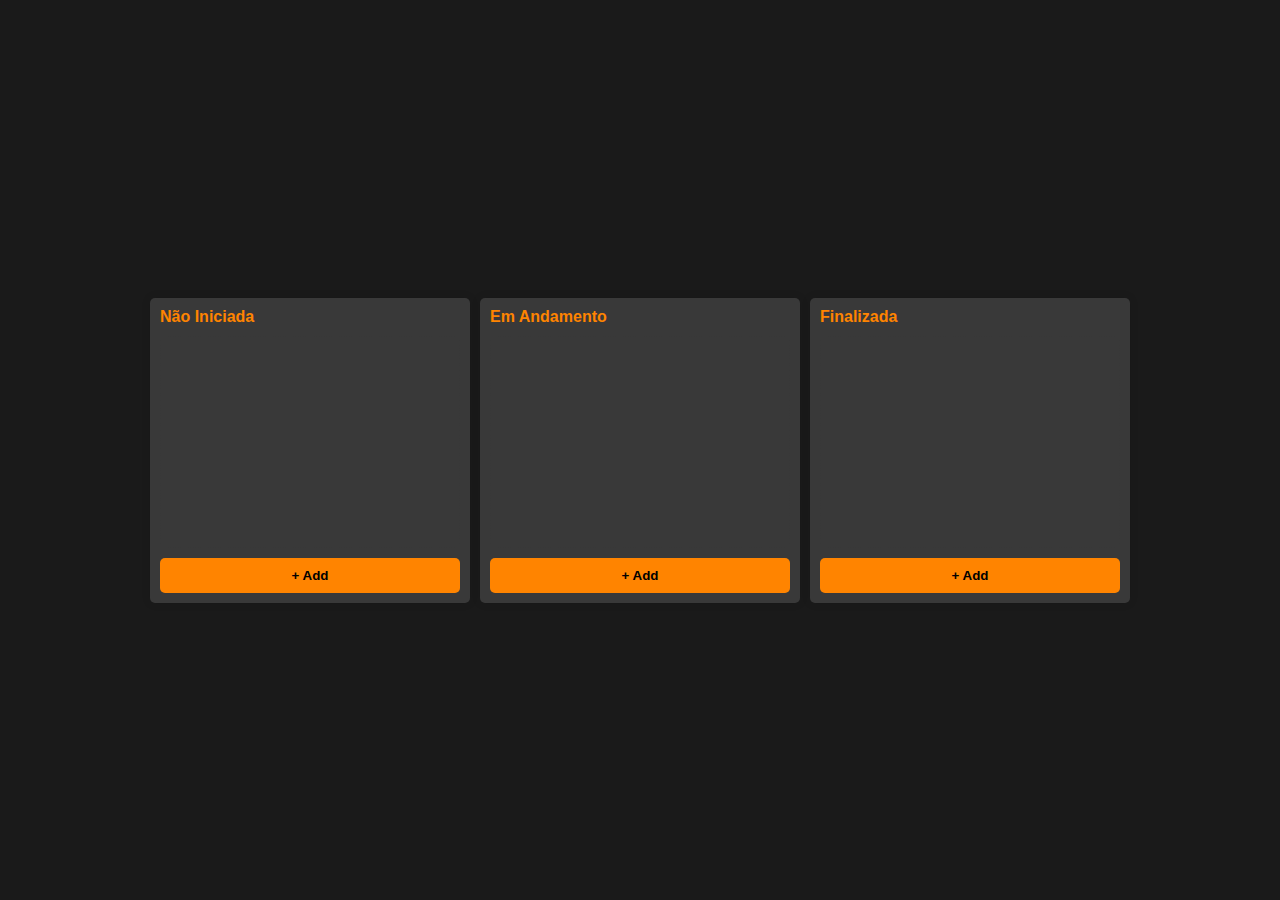
<file: sprint-3/index.html>
<!DOCTYPE html>
<html lang="en">
<head>
    <meta charset="UTF-8">
    <meta name="viewport" content="width=device-width, initial-scale=1.0">
    <title>Quadro Kanban</title>
    <link rel="stylesheet" href="style.css">
</head>
<body>
    <div class="kanban">
        <div class="kanban__column" data-id="1">
            <div class="kanban__column-title">Não Iniciada</div>
            <div class="kanban__column-items"></div>
            <button class="kanban__add-item" type="button"><b>+ Add</b></button>
        </div>
        <div class="kanban__column" data-id="2">
            <div class="kanban__column-title">Em Andamento</div>
            <div class="kanban__column-items"></div>
            <button class="kanban__add-item" type="button"><b>+ Add</b></button>
        </div>
        <div class="kanban__column" data-id="3">
            <div class="kanban__column-title">Finalizada</div>
            <div class="kanban__column-items"></div>
            <button class="kanban__add-item" type="button"><b>+ Add</b></button>
        </div>
    </div>

    <div class="modal" id="modal">
        <div class="modal-content">
            <span class="close-button" id="close-button">&times;</span>
            <h2>Adicionar nova tarefa</h2>
            <label for="task-title">Título</label>
            <textarea id="task-title" placeholder="Insira o título da tarefa"></textarea>
            <label for="task-desc">Descrição</label>
            <textarea id="task-desc" placeholder="Insira a descrição da tarefa"></textarea>
            <button id="add-task-button"><b>Nova Tarefa</b></button>
        </div>
    </div>

    <script src="main.js"></script>
</body>
</html>
</file>
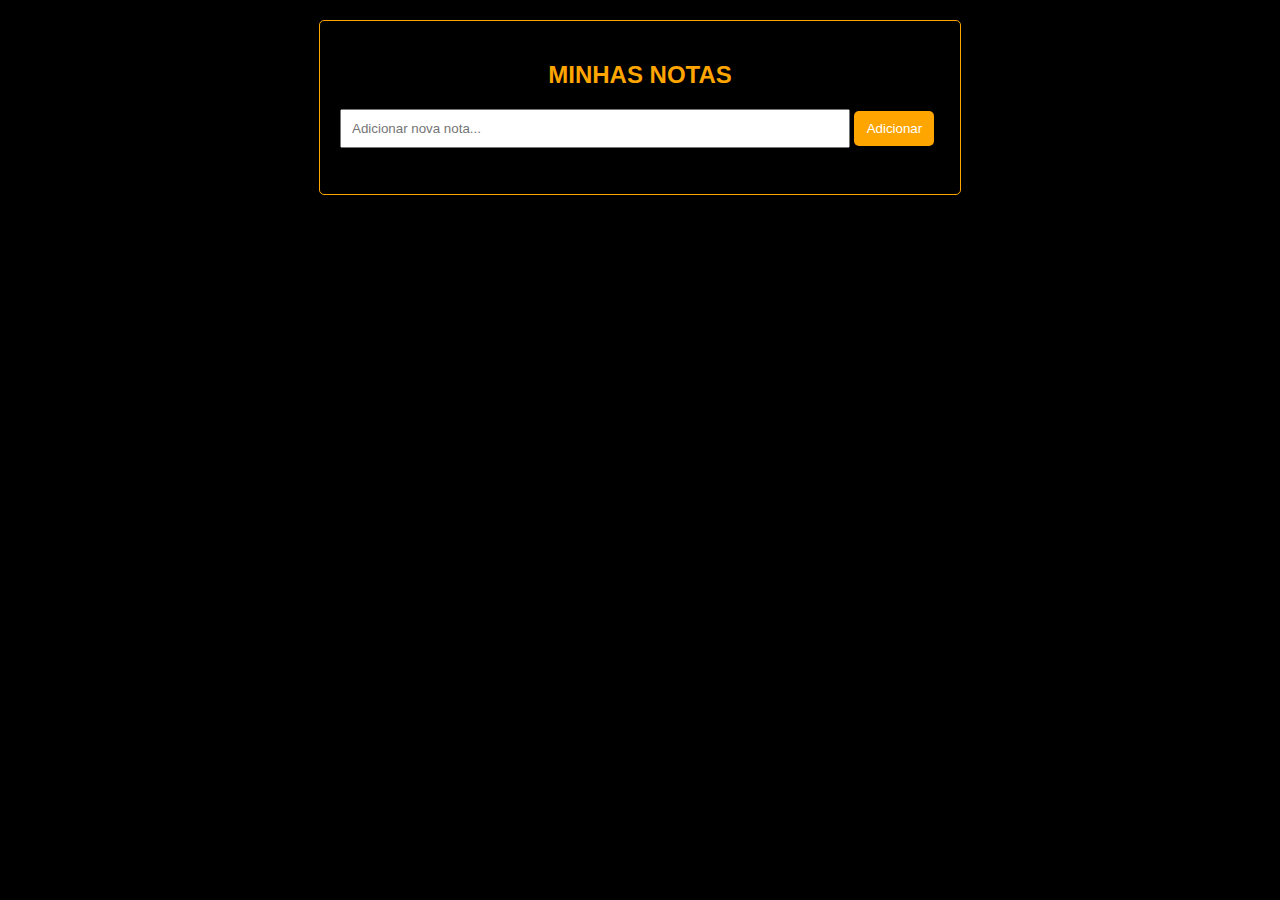
<file: sprint-2/Sistema de Bloco de Notas/index.html>
<!DOCTYPE html>
<html lang="pt-br">
<head>
<meta charset="UTF-8">
<meta name="viewport" content="width=device-width, initial-scale=1.0">
<title>Notas</title>
<link rel="stylesheet" href="style.css">
</head>
<body>
<div id="notes-container">
    <h2><b>MINHAS NOTAS</b></h2>
    <input type="text" id="note-input" placeholder="Adicionar nova nota...">
    <button id="add-note-btn">Adicionar</button>
    <ul id="note-list"></ul>
</div>

<script src="index.js"></script>
</body>
</html>
</file>
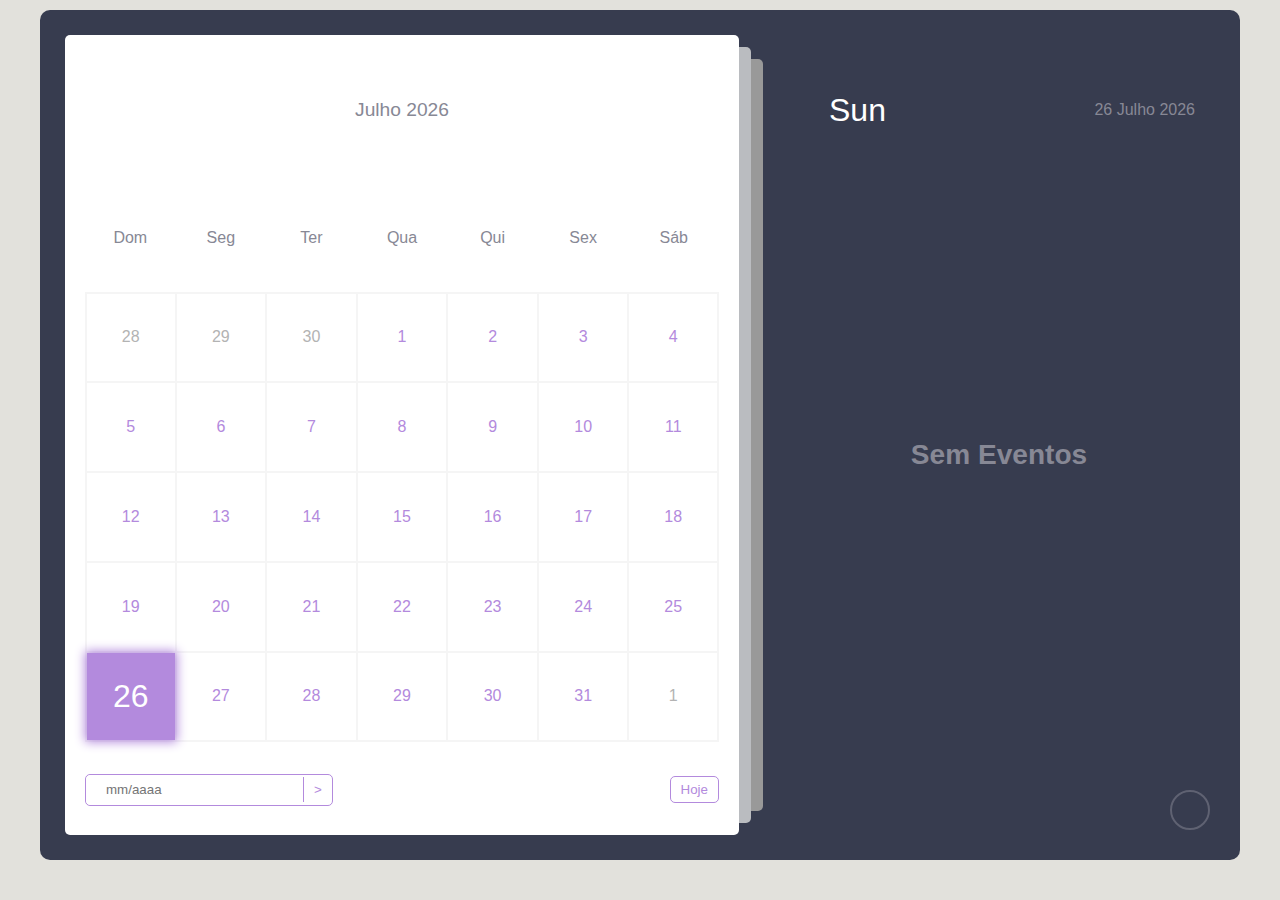
<file: sprint-2/Sistema de Calendário/index.html>
<!DOCTYPE html>
<html lang="pt">
  <head>
    <meta charset="UTF-8" />
    <meta http-equiv="X-UA-Compatible" content="IE=edge" />
    <meta name="viewport" content="width=device-width, initial-scale=1.0" />
    <meta
      name="description"
      content="Mantenha-se organizado com nosso Calendário amigável ao usuário, apresentando eventos, lembretes e uma interface personalizável. Construído com HTML, CSS e JavaScript. Comece a agendar hoje mesmo!"
    />
    <meta
      name="keywords"
      content="calendário, eventos, lembretes, javascript, html, css, codificação de código aberto"
    />
    <link
      rel="stylesheet"
      href="https://cdnjs.cloudflare.com/ajax/libs/font-awesome/6.2.0/css/all.min.css"
      integrity="sha512-xh6O/CkQoPOWDdYTDqeRdPCVd1SpvCA9XXcUnZS2FmJNp1coAFzvtCN9BmamE+4aHK8yyUHUSCcJHgXloTyT2A=="
      crossorigin="anonymous"
      referrerpolicy="no-referrer"
    />
    <link rel="stylesheet" href="style.css" />
    <title>Calendário com Eventos</title>
  </head>
  <body>
    <div class="container">
      <div class="left">
        <div class="calendar">
          <div class="month">
            <i class="fas fa-angle-left prev"></i>
            <div class="date">Dezembro 2015</div>
            <i class="fas fa-angle-right next"></i>
          </div>
          <div class="weekdays">
            <div>Dom</div>
            <div>Seg</div>
            <div>Ter</div>
            <div>Qua</div>
            <div>Qui</div>
            <div>Sex</div>
            <div>Sáb</div>
          </div>
          <div class="days"></div>
          <div class="goto-today">
            <div class="goto">
              <input type="text" placeholder="mm/aaaa" class="date-input" />
              <button class="goto-btn">></button>
            </div>
            <button class="today-btn">Hoje</button>
          </div>
        </div>
      </div>
      <div class="right">
        <div class="today-date">
          <div class="event-day">qua</div>
          <div class="event-date">12 de dezembro de 2022</div>
        </div>
        <div class="events"></div>
        <div class="add-event-wrapper">
          <div class="add-event-header">
            <div class="title">Adicionar Evento</div>
            <i class="fas fa-times close"></i>
          </div>
          <div class="add-event-body">
            <div class="add-event-input">
              <input type="text" placeholder="Nome do Evento" class="event-name" />
            </div>
            <div class="add-event-input">
              <input
                type="text"
                placeholder="Horário de Início do Evento"
                class="event-time-from"
              />
            </div>
            <div class="add-event-input">
              <input
                type="text"
                placeholder="Horário de Término do Evento"
                class="event-time-to"
              />
            </div>
          </div>
          <div class="add-event-footer">
            <button class="add-event-btn">Adicionar</button>
          </div>
        </div>
      </div>
      <button class="add-event">
        <i class="fas fa-plus"></i>
      </button>
    </div>

    <script src="script.js"></script>
  </body>
</html>
</file>
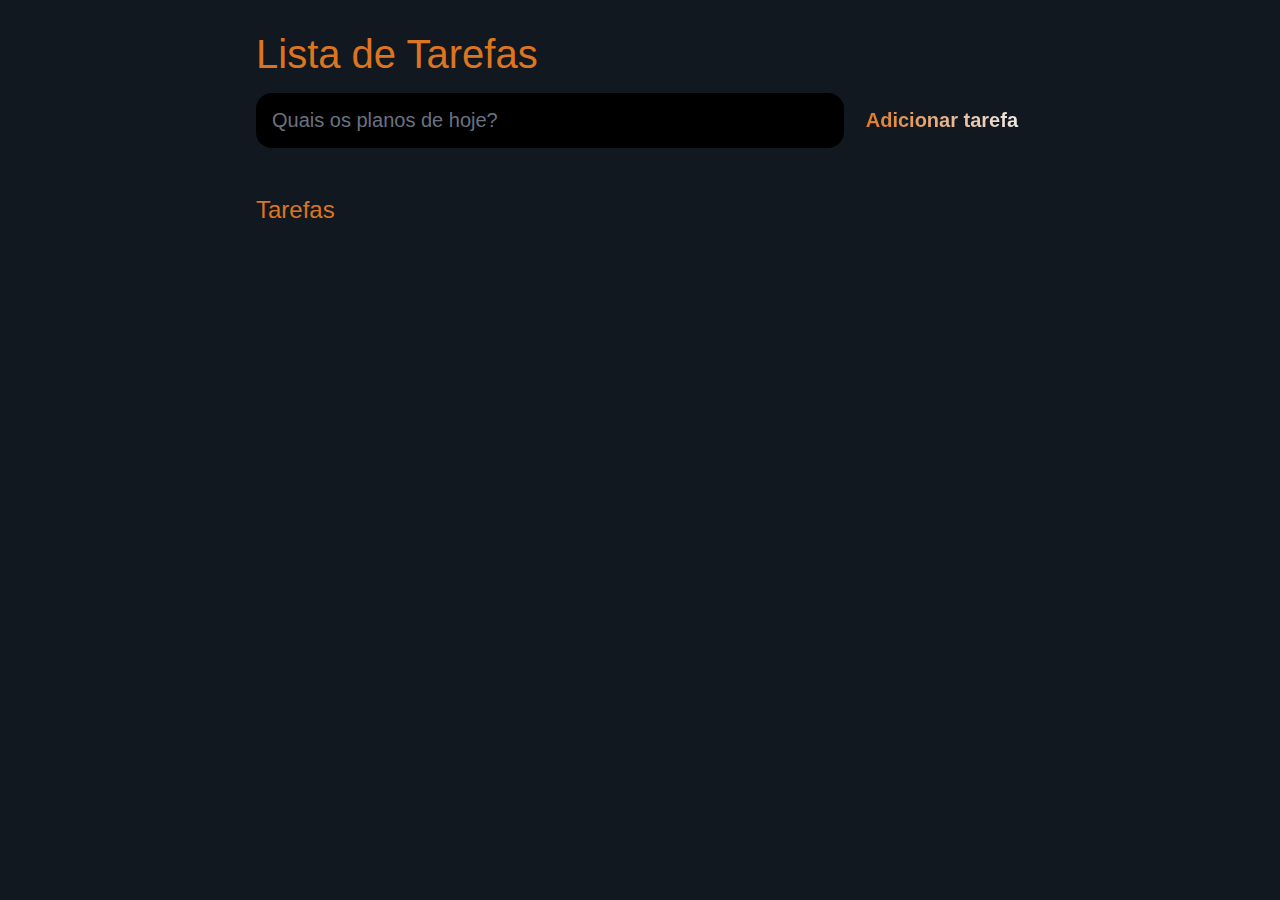
<file: sprint-2/sistema to do list/index.html>
<!DOCTYPE html>
<html lang="en">

<head>
  <meta charset="UTF-8">
  <meta http-equiv="X-UA-Compatible" content="IE=edge">
  <meta name="viewport" content="width=device-width, initial-scale=1.0">
  <title>Lista de Tarefa</title>

  <link rel="stylesheet" href="main.css" />
</head>

<body>

  <header>
    <h1>Lista de Tarefas</h1>
    <form id="new-task-form">
      <input type="text" name="new-task-input" id="new-task-input" placeholder="Quais os planos de hoje?" />
      <input type="submit" id="new-task-submit" value="Adicionar tarefa" />
    </form>
  </header>
  <main>
    <section class="task-list">
      <h2>Tarefas</h2>

      <div id="tasks">

        <!-- <div class="task">
					<div class="content">
						<input 
							type="text" 
							class="text" 
							value="A new task"
							readonly>
					</div>
					<div class="actions">
						<button class="edit">Edit</button>
						<button class="delete">Delete</button>
					</div>
				</div> -->

      </div>
    </section>
  </main>

  <script src="main.js"></script>
</body>

</html>
</file>
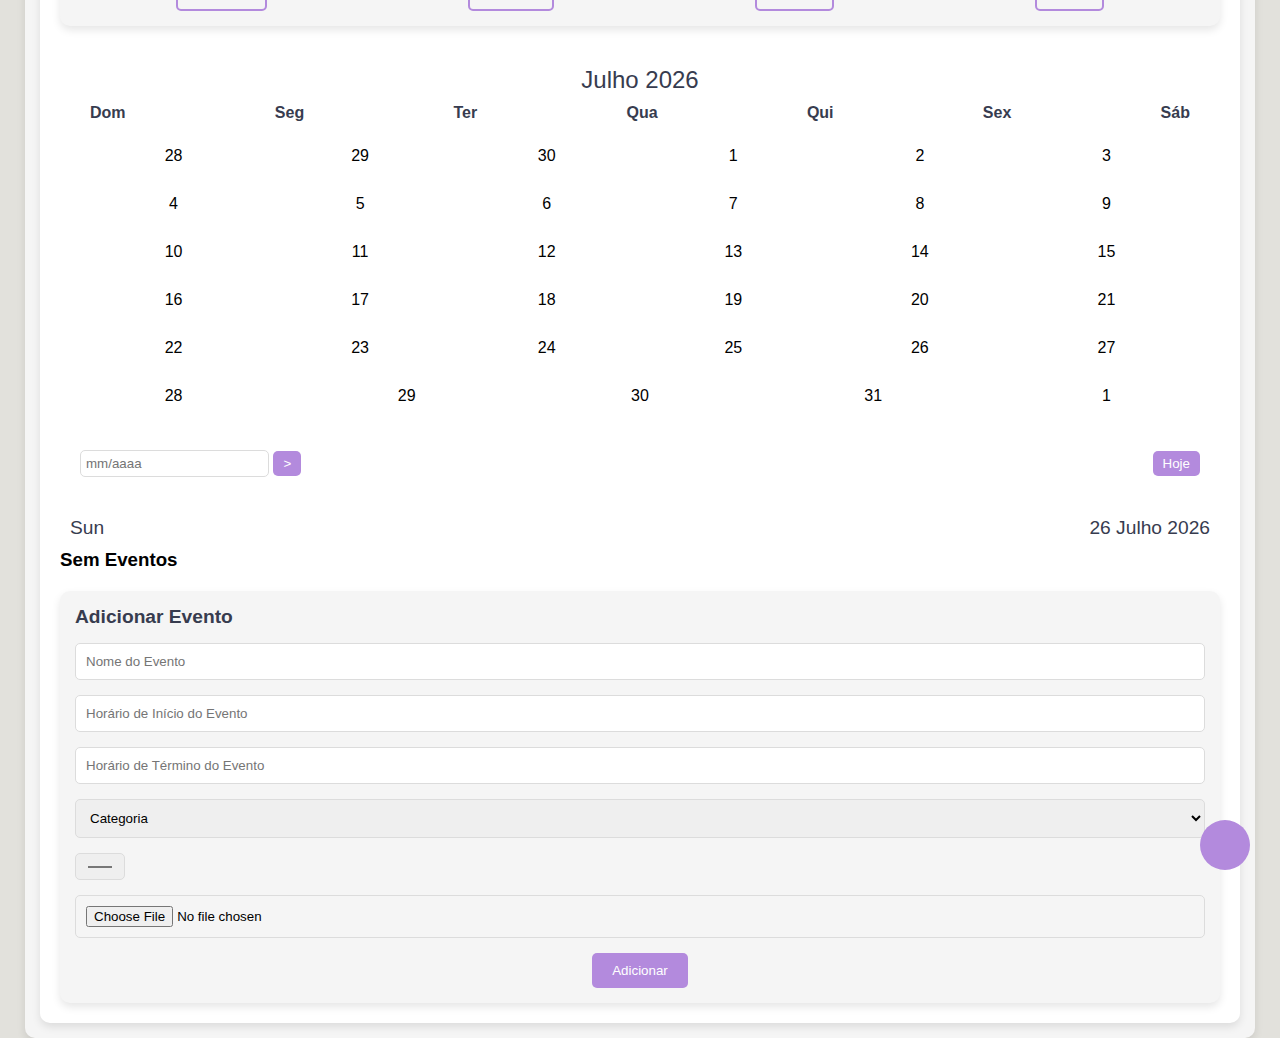
<file: sprint-3/AdicaoDeFiltroEvento/index.html>
<!-- Filtro de Categoria -->
<div class="filter-container">
  <div class="filter-title">Filtrar Eventos</div>
  <div class="filter-options">
    <div<!DOCTYPE html>
<html lang="pt">
  <head>
    <meta charset="UTF-8" />
    <meta http-equiv="X-UA-Compatible" content="IE=edge" />
    <meta name="viewport" content="width=device-width, initial-scale=1.0" />
    <meta name="description" content="Mantenha-se organizado com nosso Calendário amigável ao usuário, apresentando eventos, lembretes e uma interface personalizável. Construído com HTML, CSS e JavaScript. Comece a agendar hoje mesmo!" />
    <meta name="keywords" content="calendário, eventos, lembretes, javascript, html, css, codificação de código aberto" />
    <link rel="stylesheet" href="https://cdnjs.cloudflare.com/ajax/libs/font-awesome/6.2.0/css/all.min.css" integrity="sha512-xh6O/CkQoPOWDdYTDqeRdPCVd1SpvCA9XXcUnZS2FmJNp1coAFzvtCN9BmamE+4aHK8yyUHUSCcJHgXloTyT2A==" crossorigin="anonymous" referrerpolicy="no-referrer" />
    <link rel="stylesheet" href="style.css" />
    <title>Calendário com Eventos</title>
  </head>
  <body>
    <div class="container">
      <div class="filter-container">
        <div class="filter-title">Filtrar Eventos</div>
        <div class="filter-options">
          <div class="filter-option">
            <input type="checkbox" id="filter-trabalho" class="filter-checkbox" />
            <label for="filter-trabalho" class="filter-label">
              <i class="fas fa-briefcase filter-icon"></i>
              Trabalho
            </label>
          </div>
          <div class="filter-option">
            <input type="checkbox" id="filter-pessoal" class="filter-checkbox" />
            <label for="filter-pessoal" class="filter-label">
              <i class="fas fa-user filter-icon"></i>
              Pessoal
            </label>
          </div>
          <div class="filter-option">
            <input type="checkbox" id="filter-estudo" class="filter-checkbox" />
            <label for="filter-estudo" class="filter-label">
              <i class="fas fa-book filter-icon"></i>
              Estudo
            </label>
          </div>
          <div class="filter-option">
            <input type="checkbox" id="filter-lazer" class="filter-checkbox" />
            <label for="filter-lazer" class="filter-label">
              <i class="fas fa-gamepad filter-icon"></i>
              Lazer
            </label>
          </div>
        </div>
      </div>

      <div class="left">
        <div class="calendar">
          <div class="month">
            <i class="fas fa-angle-left prev"></i>
            <div class="date">Dezembro 2015</div>
            <i class="fas fa-angle-right next"></i>
          </div>
          <div class="weekdays">
            <div>Dom</div>
            <div>Seg</div>
            <div>Ter</div>
            <div>Qua</div>
            <div>Qui</div>
            <div>Sex</div>
            <div>Sáb</div>
          </div>
          <div class="days"></div>
          <div class="goto-today">
            <div class="goto">
              <input type="text" placeholder="mm/aaaa" class="date-input" />
              <button class="goto-btn">></button>
            </div>
            <button class="today-btn">Hoje</button>
          </div>
        </div>
      </div>
      <div class="right">
        <div class="today-date">
          <div class="event-day">qua</div>
          <div class="event-date">12 de dezembro de 2022</div>
        </div>
        <div class="events"></div>
        <div class="add-event-wrapper">
          <div class="add-event-header">
            <div class="title">Adicionar Evento</div>
            <i class="fas fa-times close"></i>
          </div>
          <div class="add-event-body">
            <div class="add-event-input">
              <input type="text" placeholder="Nome do Evento" class="event-name" />
            </div>
            <div class="add-event-input">
              <input type="text" placeholder="Horário de Início do Evento" class="event-time-from" />
            </div>
            <div class="add-event-input">
              <input type="text" placeholder="Horário de Término do Evento" class="event-time-to" />
            </div>
            <div class="add-event-input">
              <select class="event-category">
                <option value="" disabled selected>Categoria</option>
                <option value="trabalho">Trabalho</option>
                <option value="pessoal">Pessoal</option>
                <option value="estudo">Estudo</option>
                <option value="lazer">Lazer</option>
              </select>
            </div>
            <div class="add-event-input">
              <input type="color" class="event-color" title="Cor da Categoria" />
            </div>
            <div class="add-event-input">
              <input type="file" class="event-image" title="Imagem da Categoria" accept="image/*" />
            </div>
          </div>
          <div class="add-event-footer">
            <button class="add-event-btn">Adicionar</button>
          </div>
        </div>
      </div>
      <button class="add-event">
        <i class="fas fa-plus"></i>
      </button>
    </div>

    <script src="script.js"></script>
  </body>
</html>
</file>
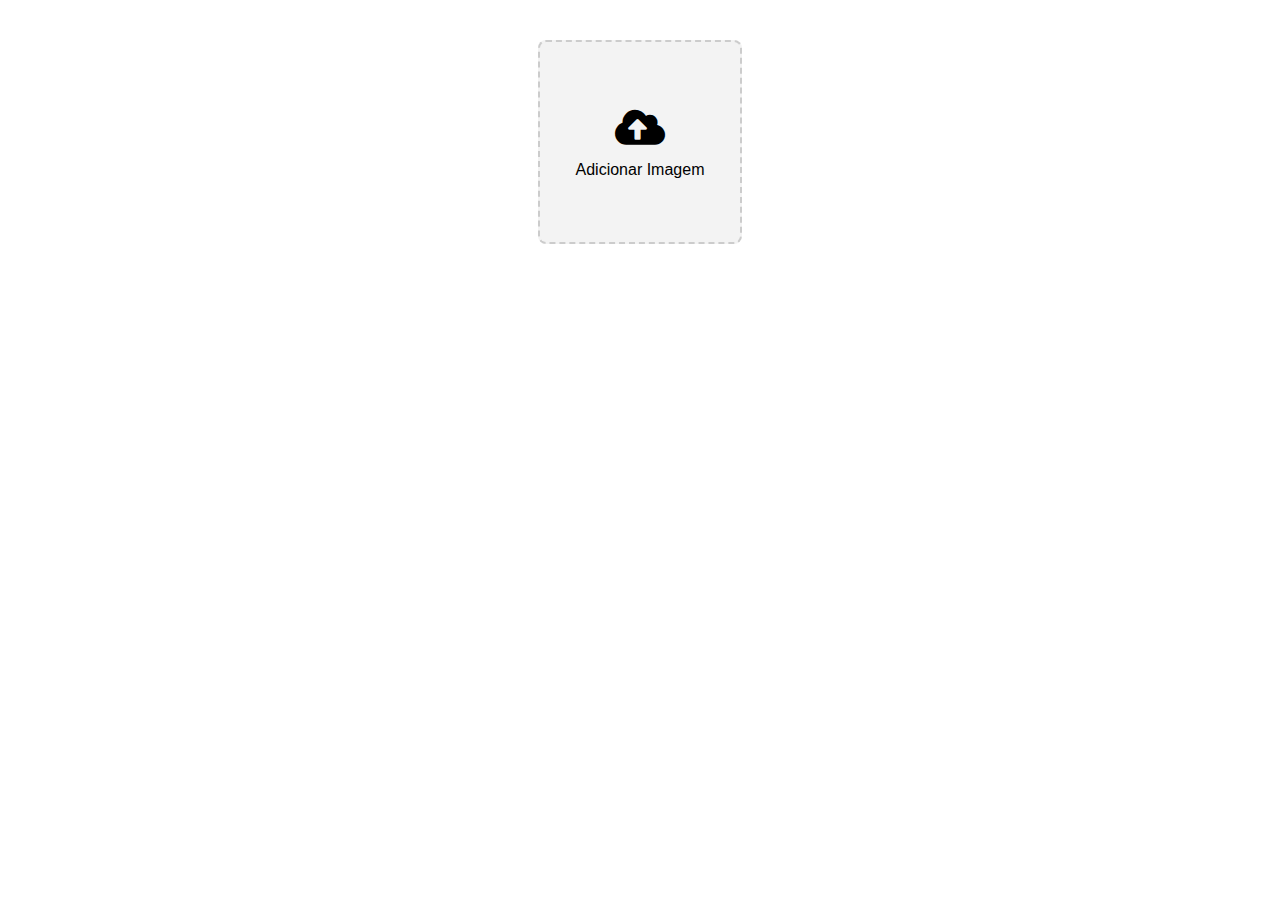
<file: sprint-3/Imagem Uploader/index.html>
<!DOCTYPE html>
<html lang="en">
<head>
  <meta charset="UTF-8">
  <meta name="viewport" content="width=device-width, initial-scale=1.0">
  <title>Lista de Imagens</title>
  <link rel="stylesheet" href="https://cdnjs.cloudflare.com/ajax/libs/font-awesome/5.15.3/css/all.min.css">
  <link rel="stylesheet" href="style.css">
</head>
<body>
  <div class="container">
    <div class="upload-container">
      <input type="file" id="uploadInput" style="display: none;" accept="image/*">
      <label for="uploadInput" class="upload-label">
        <div class="upload-square">
          <div class="upload-icon">
            <i class="fas fa-cloud-upload-alt"></i>
          </div>
          <div class="upload-text">Adicionar Imagem</div>
        </div>
      </label>
    </div>
    <div class="image-list" id="imageList">
      <!-- As imagens serão adicionadas dinamicamente aqui -->
    </div>
  </div>

  <div class="modal" id="imageModal">
    <span class="close" id="closeModal">&times;</span>
    <img class="modal-content" id="modalImage">
  </div>

  <script src="script.js"></script>
</body>
</html>
</file>
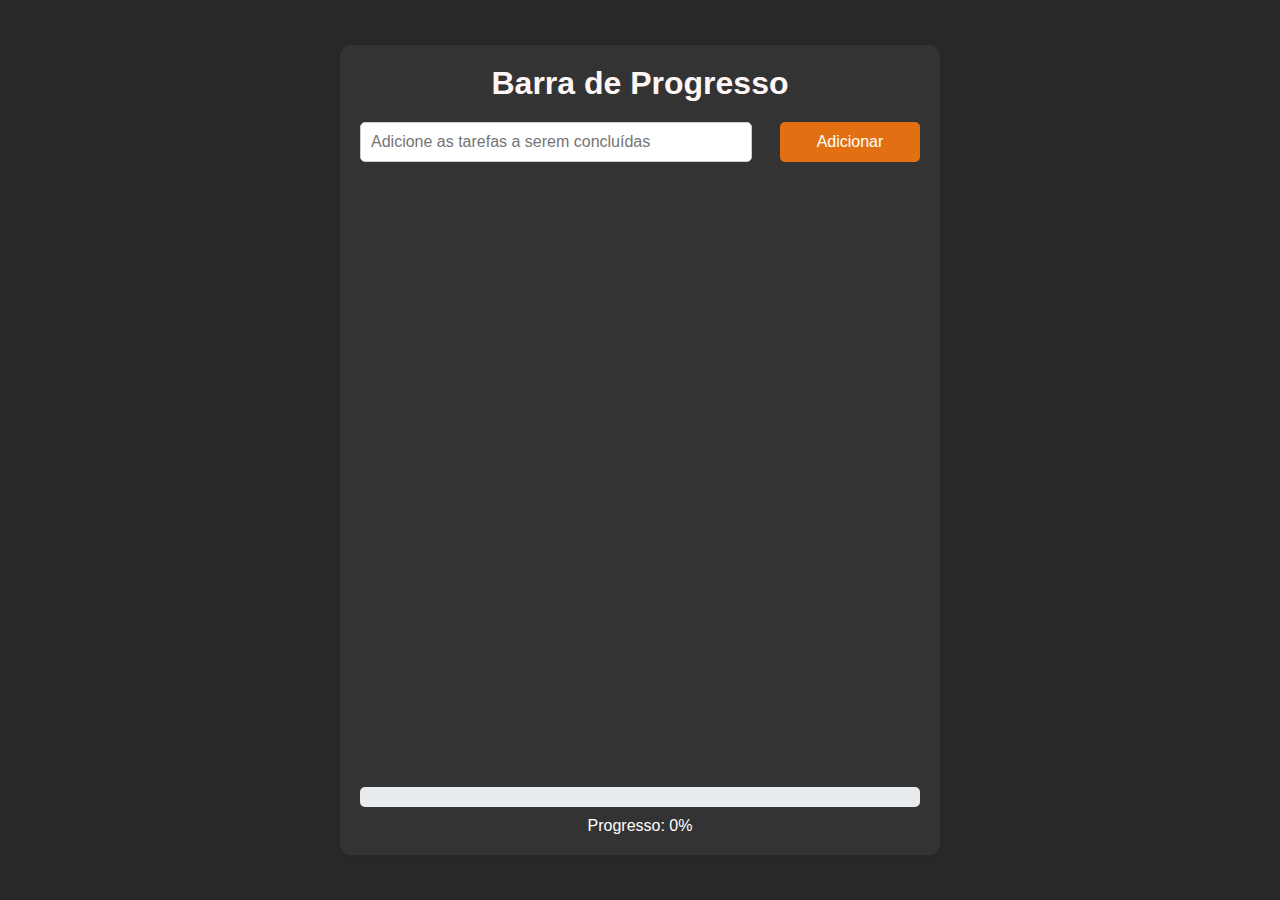
<file: sprint-3/Sistema de Barra de Tarefa/index.html>
<!DOCTYPE html>
<html lang="pt-br">
<head>
    <meta charset="UTF-8">
    <meta name="viewport" content="width=device-width, initial-scale=1.0">
    <title>Barra Progresso</title>
    <link rel="stylesheet" href="style.css">
</head>
<body>
    <div class="container">
        <h1>Barra de Progresso</h1>
        <div class="task-input">
            <input type="text" id="new-task" placeholder="Adicione as tarefas a serem concluídas">
            <button onclick="addTask()">Adicionar</button>
        </div>
        <ul id="task-list"></ul>
        <div id="task-progress">
            <div id="task-progress-bar"></div>
        </div>
        <div id="task-percentage"></div>
    </div>

    <script src="main.js"></script>
</body>
</html>
</file>
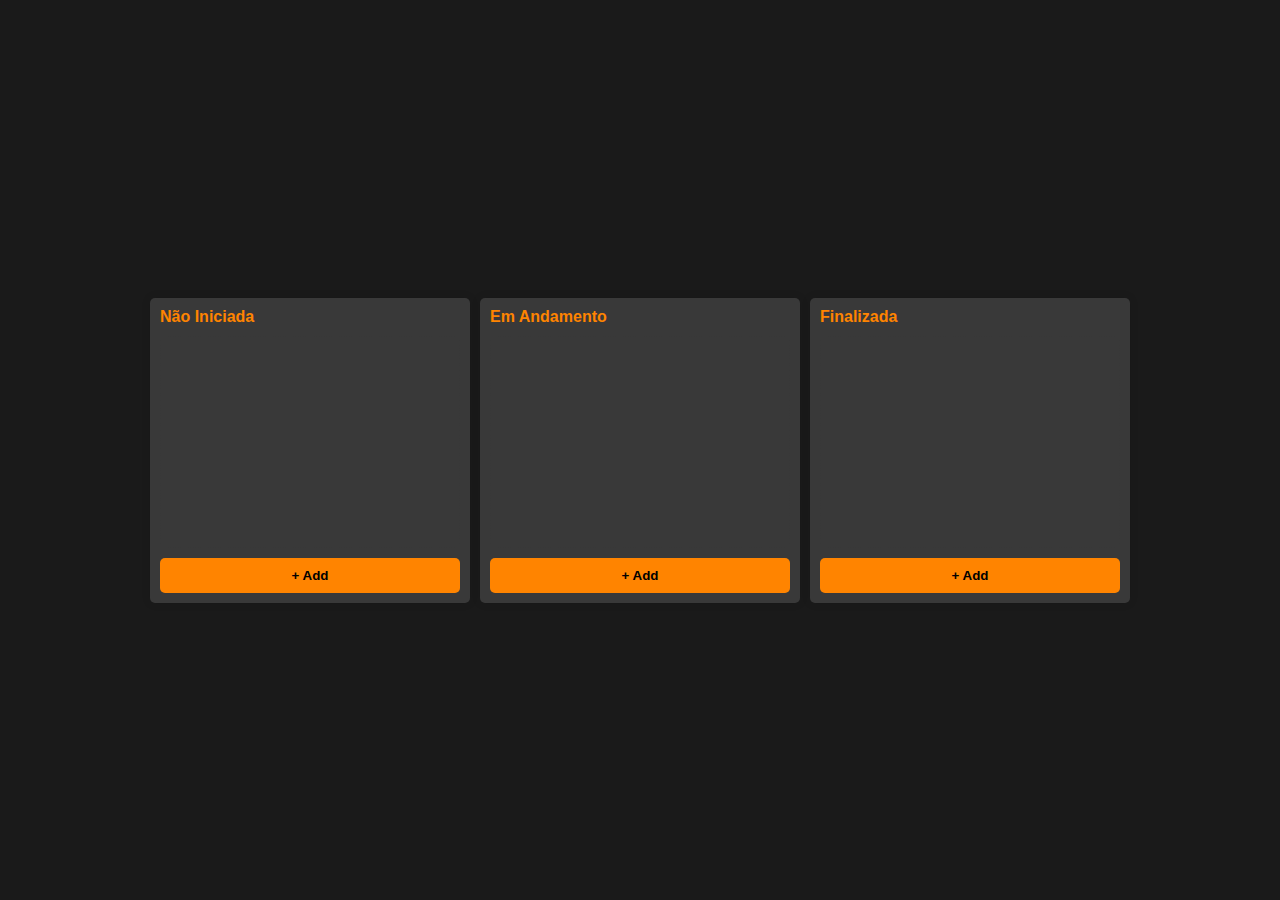
<file: sprint-3/Sistema de cadastro de tarefas/index.html>
<!DOCTYPE html>
<html lang="pt-br">
<head>
    <meta charset="UTF-8">
    <meta name="viewport" content="width=device-width, initial-scale=1.0">
    <title>Quadro Kanban</title>
    <link rel="stylesheet" href="style.css">
</head>
<body>
    <div class="kanban">
        <div class="kanban__column" data-id="1">
            <div class="kanban__column-title">Não Iniciada</div>
            <div class="kanban__column-items"></div>
            <button class="kanban__add-item" type="button"><b>+ Add</b></button>
        </div>
        <div class="kanban__column" data-id="2">
            <div class="kanban__column-title">Em Andamento</div>
            <div class="kanban__column-items"></div>
            <button class="kanban__add-item" type="button"><b>+ Add</b></button>
        </div>
        <div class="kanban__column" data-id="3">
            <div class="kanban__column-title">Finalizada</div>
            <div class="kanban__column-items"></div>
            <button class="kanban__add-item" type="button"><b>+ Add</b></button>
        </div>
    </div>

    <div class="modal" id="modal">
        <div class="modal-content">
            <span class="close-button" id="close-button">&times;</span>
            <h2>Adicionar nova tarefa</h2>
            <label for="task-title">Título</label>
            <textarea id="task-title" placeholder="Insira o título da tarefa"></textarea>
            <label for="task-desc">Descrição</label>
            <textarea id="task-desc" placeholder="Insira a descrição da tarefa"></textarea>
            <button id="add-task-button"><b>Nova Tarefa</b></button>
        </div>
    </div>

    <script src="main.js"></script>
</body>
</html>
</file>
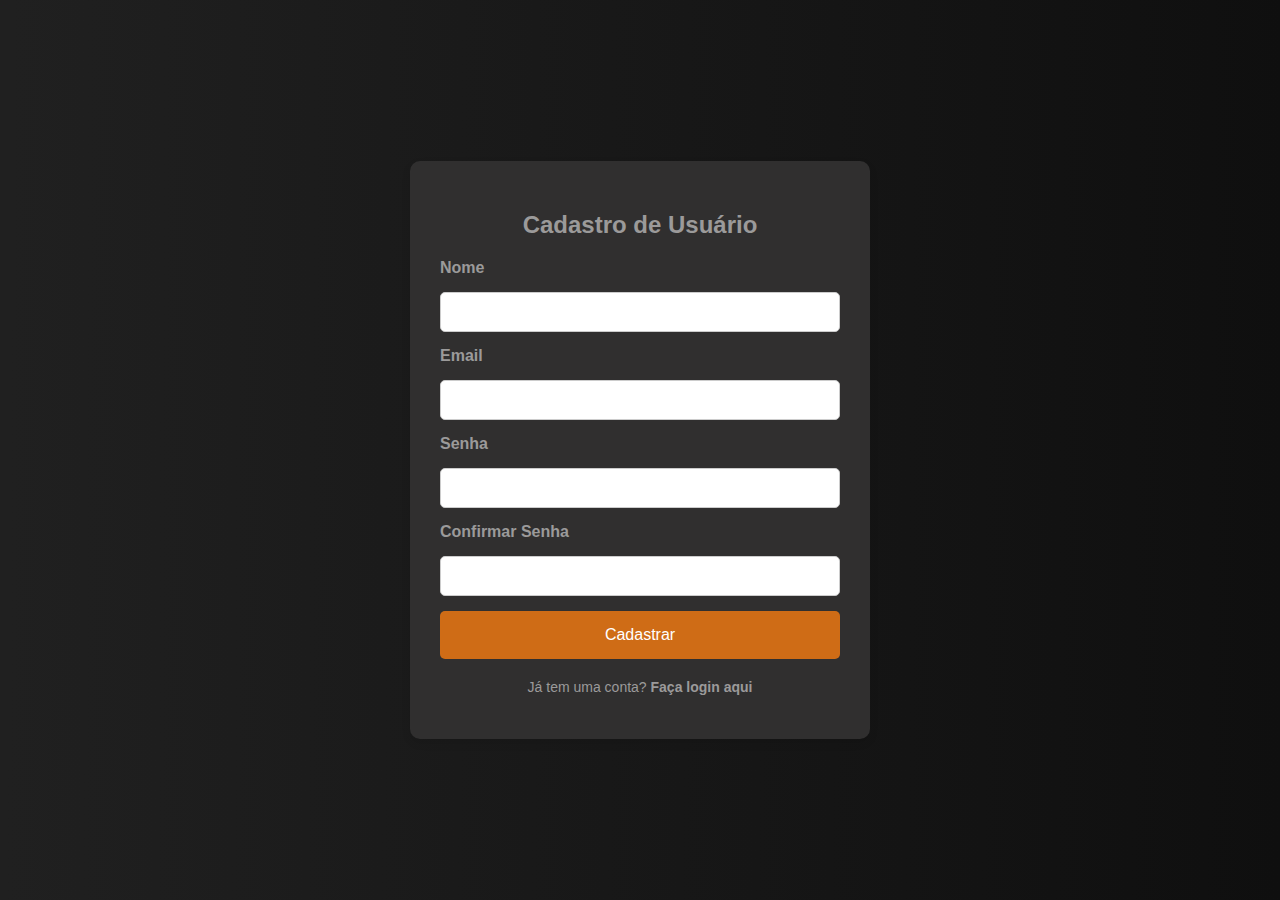
<file: sprint-4/login/cadastro.html>
<!DOCTYPE html>
<html lang="pt-br">
<head>
    <meta charset="UTF-8">
    <meta name="viewport" content="width=device-width, initial-scale=1.0">
    <title>Cadastro de Usuário</title>
    <link rel="stylesheet" href="styles.css">
</head>
<body>
    <div class="container">
        <h2>Cadastro de Usuário</h2>
        <form id="registerForm">
            <label for="name">Nome</label>
            <input type="text" id="name" required>
            <label for="email">Email</label>
            <input type="email" id="email" required>
            <label for="password">Senha</label>
            <input type="password" id="password" required>
            <label for="confirmPassword">Confirmar Senha</label>
            <input type="password" id="confirmPassword" required>
            <button type="submit">Cadastrar</button>
        </form>
        <p>Já tem uma conta? <a href="login.html">Faça login aqui</a></p>
    </div>

    <script src="app.js"></script>
</body>
</html>
</file>
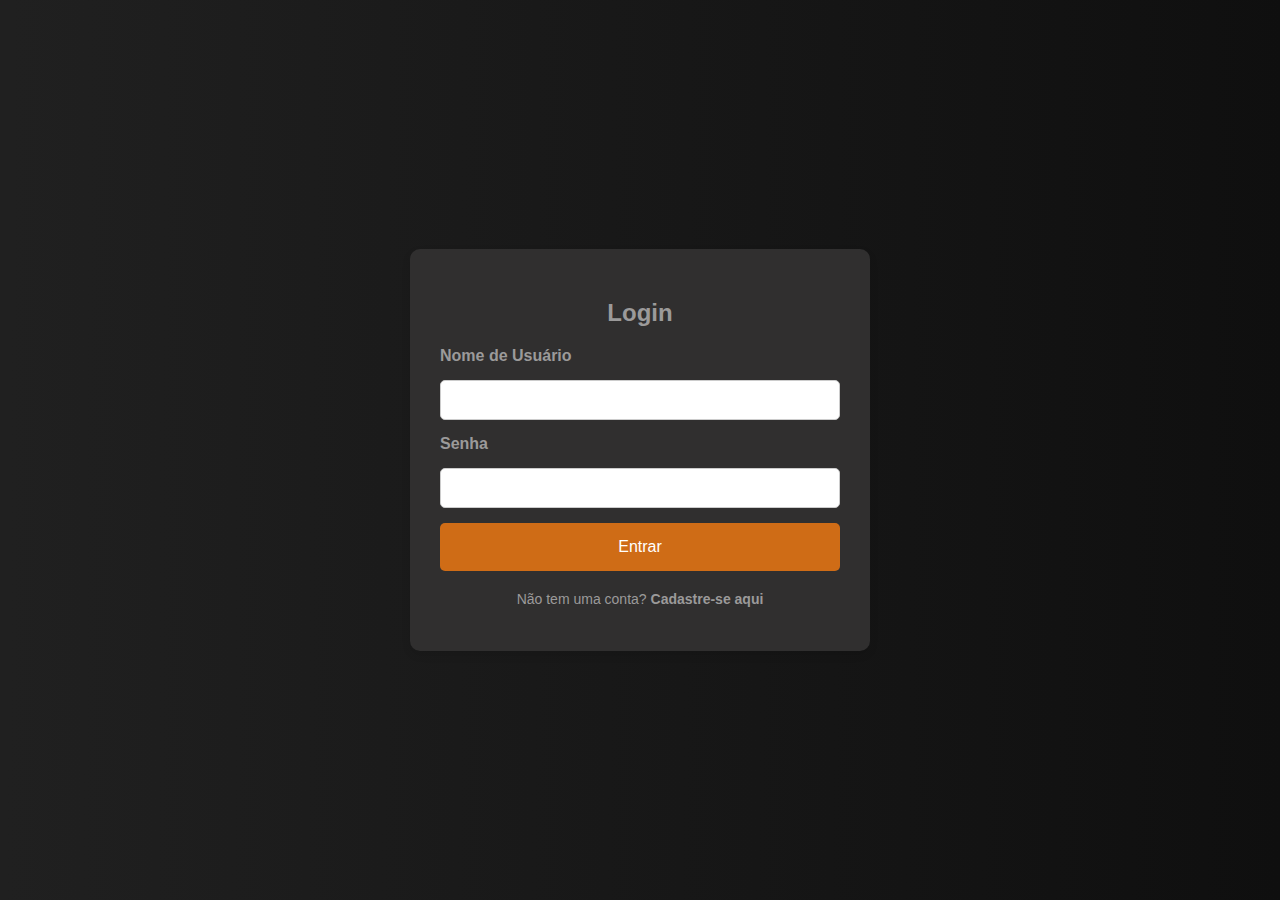
<file: sprint-4/login/login.html>
<!DOCTYPE html>
<html lang="pt-br">
<head>
    <meta charset="UTF-8">
    <meta name="viewport" content="width=device-width, initial-scale=1.0">
    <title>Login</title>
    <link rel="stylesheet" href="styles.css">
</head>
<body>
    <div class="container">
        <h2>Login</h2>
        <form id="loginForm">
            <label for="username">Nome de Usuário</label>
            <input type="text" id="username" required>
            <label for="password">Senha</label>
            <input type="password" id="password" required>
            <button type="submit">Entrar</button>
        </form>
        <p>Não tem uma conta? <a href="cadastro.html">Cadastre-se aqui</a></p>
    </div>

    <script src="app.js"></script>
</body>
</html>
</file>
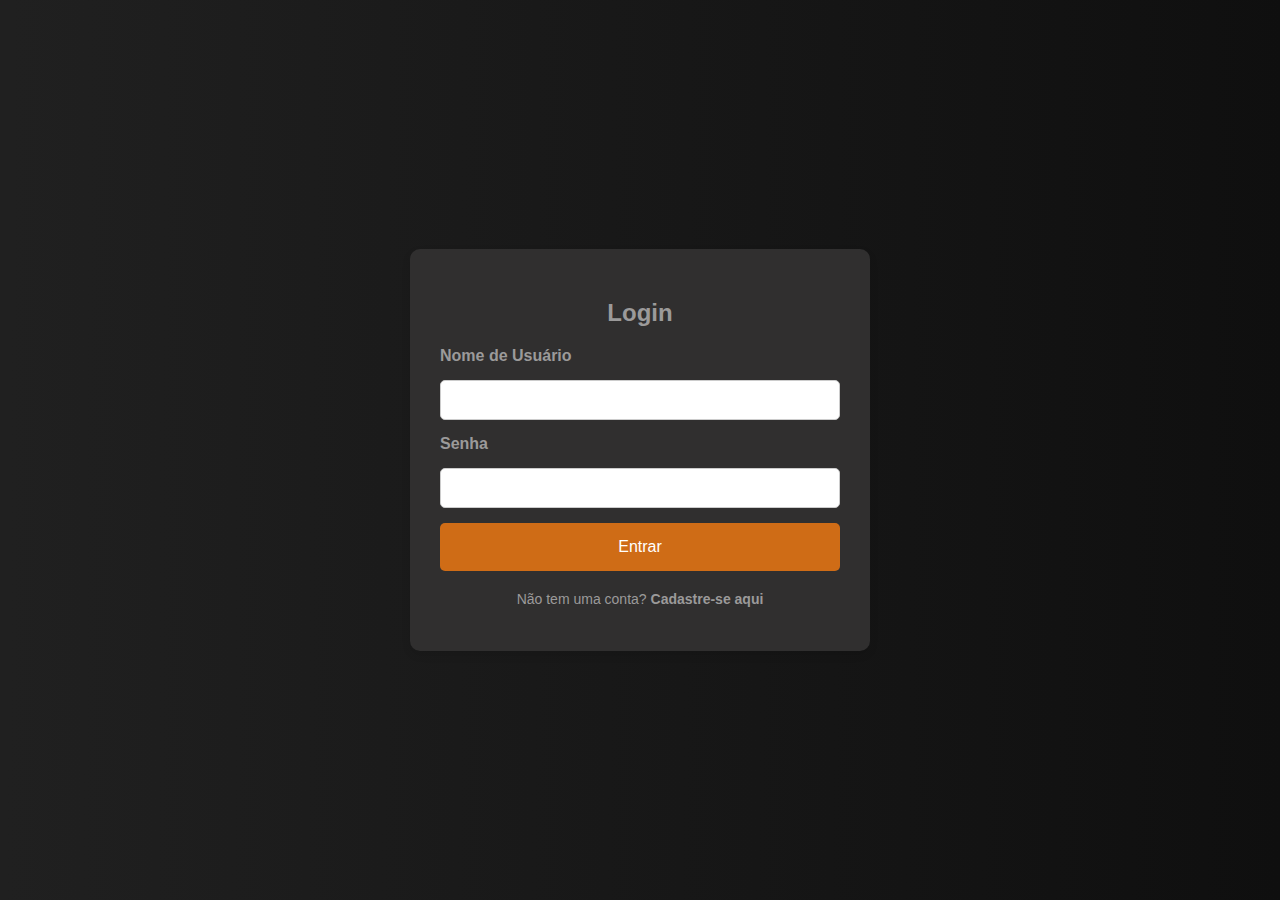
<file: sprint-4/login/usuario.html>
<!DOCTYPE html>
<html lang="pt-br">
<head>
    <meta charset="UTF-8">
    <meta name="viewport" content="width=device-width, initial-scale=1.0">
    <title>Gerenciamento de Usuário</title>
    <link rel="stylesheet" href="styles.css">
</head>
<body>
    <div class="container">
        <h2>Gerenciamento de Usuário</h2>
        <form id="userForm">
            <label for="name">Nome</label>
            <input type="text" id="name" required>
            <label for="email">Email</label>
            <input type="email" id="email" required>
            <label for="password">Senha</label>
            <input type="password" id="password" required>
            <button type="submit">Salvar</button>
        </form>
        <p><a href="login.html">Logout</a></p>
    </div>

    <script src="app.js"></script>
</body>
</html>
</file>
<file: sprint-3/style.css>
body {
    font-family: Arial, sans-serif;
    display: flex;
    justify-content: center;
    align-items: center;
    height: 100vh;
    margin: 0;
    background-color: #1a1a1a;
}

.kanban {
    display: flex;
    gap: 10px;
}

.kanban__column {
    background-color: #393939;
    border-radius: 5px;
    box-shadow: 0 0 10px rgba(0, 0, 0, 0.1);
    padding: 10px;
    width: 300px;
    display: flex;
    flex-direction: column;
}

.kanban__column-title {
    font-weight: bold;
    margin-bottom: 10px;
    color: #ff8400;
}

.kanban__column-items {
    flex-grow: 1;
    min-height: 200px;
    border: 1px dashed #393939;
    padding: 5px;
}

.kanban__add-item {
    background-color: #ff8400;
    color: black;
    border: none;
    border-radius: 5px;
    padding: 10px;
    cursor: pointer;
    margin-top: 10px;
}

.kanban__item {
    background-color: #3e3e3e;
    border-radius: 5px;
    padding: 10px;
    margin-bottom: 5px;
    cursor: pointer;
    color: #ff8400;
}

.kanban__item:hover {
    background-color: #606060;
}

.kanban__column-items--over {
    background-color: #393939;
}

.editing {
    border: 2px solid #ff8400;
    outline: none;
    padding: 8px;
}

.modal {
    display: none;
    position: fixed;
    z-index: 1;
    left: 0;
    top: 0;
    width: 100%;
    height: 100%;
    overflow: auto;
    background-color: rgba(0, 0, 0, 0.4);
}

.modal-content {
    background-color: #393939;
    margin: 10% auto;
    padding: 20px;
    border: 1px solid black;
    width: 80%;
    max-width: 400px;
    border-radius: 10px;
    box-shadow: 0 5px 15px rgba(0,0,0,0.3);
    position: relative;
}

.close-button {
    color: #ff8400;
    position: absolute;
    top: 10px;
    right: 10px;
    font-size: 28px;
    font-weight: bold;
}

.close-button:hover,
.close-button:focus {
    color: black;
    text-decoration: none;
    cursor: pointer;
}

.modal label {
    display: block;
    margin-top: 10px;
    font-weight: bold;
}

#task-title, #task-desc {
    width: 100%;
    padding: 10px;
    margin-top: 5px;
    margin-bottom: 10px;
    border: 1px solid black;
    border-radius: 5px;
    box-sizing: border-box;
    background-color: #393939;
    color: #ff8400;
}

#task-desc {
    height: 100px;
    resize: none;
    background-color: #393939;
    color: #ff8400;
}

#add-task-button {
    background-color: #ff8400;
    color: black;
    border: none;
    border-radius: 5px;
    padding: 10px;
    cursor: pointer;
    width: 100%;
    margin-top: 10px;
}

h2 {
    color: #ff8400;
}
</file>
<file: sprint-2/Sistema de Bloco de Notas/style.css>
body {
    font-family: Arial, sans-serif;
    background-color: black;
    color: white;
}

#notes-container {
    max-width: 600px;
    margin: 20px auto;
    padding: 20px;
    border: 1px solid orange;
    border-radius: 5px;
}

#notes-container h2 {
    text-align: center;
}

#note-input {
    width: calc(100% - 90px);
    padding: 10px;
    margin-bottom: 10px;
    box-sizing: border-box;
}

#add-note-btn {
    width: 80px;
    padding: 10px;
    background-color: orange;
    color: #fff;
    border: none;
    border-radius: 5px;
    cursor: pointer;
}

#add-note-btn:hover {
    background-color: rgb(88, 59, 5);
}

ul {
    list-style-type: none;
    padding: 0;
}

li {
    padding: 10px;
    border-bottom: 1px solid orange;
}

li:last-child {
    border-bottom: none;
}

.note-content {
    display: inline-block;
    width: calc(100% - 60px);
}

.delete-btn {
    float: right;
    background-color: red;
    color: #fff;
    border: none;
    padding: 5px 10px;
    border-radius: 3px;
    cursor: pointer;
}

.delete-btn:hover {
    background-color: red;
}
h2{
    color: orange;
}
</file>
<file: sprint-2/Sistema de Calendário/style.css>
:root {
  --primary-clr: #b38add;
}
* {
  margin: 0;
  padding: 0;
  box-sizing: border-box;
  font-family: "Poppins", sans-serif;
}
::-webkit-scrollbar {
  width: 5px;
}
::-webkit-scrollbar-track {
  background: #f5f5f5;
  border-radius: 50px;
}
::-webkit-scrollbar-thumb {
  background: var(--primary-clr);
  border-radius: 50px;
}

body {
  position: relative;
  min-height: 100vh;
  display: flex;
  align-items: center;
  justify-content: center;
  padding-bottom: 30px;
  background-color: #e2e1dc;
}
.container {
  position: relative;
  width: 1200px;
  min-height: 850px;
  margin: 0 auto;
  padding: 5px;
  color: #fff;
  display: flex;

  border-radius: 10px;
  background-color: #373c4f;
}
.left {
  width: 60%;
  padding: 20px;
}
.calendar {
  position: relative;
  width: 100%;
  height: 100%;
  display: flex;
  flex-direction: column;
  flex-wrap: wrap;
  justify-content: space-between;
  color: #878895;
  border-radius: 5px;
  background-color: #fff;
}
.calendar::before,
.calendar::after {
  content: "";
  position: absolute;
  top: 50%;
  left: 100%;
  width: 12px;
  height: 97%;
  border-radius: 0 5px 5px 0;
  background-color: #d3d4d6d7;
  transform: translateY(-50%);
}
.calendar::before {
  height: 94%;
  left: calc(100% + 12px);
  background-color: rgb(153, 153, 153);
}
.calendar .month {
  width: 100%;
  height: 150px;
  display: flex;
  align-items: center;
  justify-content: space-between;
  padding: 0 50px;
  font-size: 1.2rem;
  font-weight: 500;
  text-transform: capitalize;
}
.calendar .month .prev,
.calendar .month .next {
  cursor: pointer;
}
.calendar .month .prev:hover,
.calendar .month .next:hover {
  color: var(--primary-clr);
}
.calendar .weekdays {
  width: 100%;
  height: 100px;
  display: flex;
  align-items: center;
  justify-content: space-between;
  padding: 0 20px;
  font-size: 1rem;
  font-weight: 500;
  text-transform: capitalize;
}
.weekdays div {
  width: 14.28%;
  height: 100%;
  display: flex;
  align-items: center;
  justify-content: center;
}
.calendar .days {
  width: 100%;
  display: flex;
  flex-wrap: wrap;
  justify-content: space-between;
  padding: 0 20px;
  font-size: 1rem;
  font-weight: 500;
  margin-bottom: 20px;
}
.calendar .days .day {
  width: 14.28%;
  height: 90px;
  display: flex;
  align-items: center;
  justify-content: center;
  cursor: pointer;
  color: var(--primary-clr);
  border: 1px solid #f5f5f5;
}
.calendar .days .day:nth-child(7n + 1) {
  border-left: 2px solid #f5f5f5;
}
.calendar .days .day:nth-child(7n) {
  border-right: 2px solid #f5f5f5;
}
.calendar .days .day:nth-child(-n + 7) {
  border-top: 2px solid #f5f5f5;
}
.calendar .days .day:nth-child(n + 29) {
  border-bottom: 2px solid #f5f5f5;
}

.calendar .days .day:not(.prev-date, .next-date):hover {
  color: #fff;
  background-color: var(--primary-clr);
}
.calendar .days .prev-date,
.calendar .days .next-date {
  color: #b3b3b3;
}
.calendar .days .active {
  position: relative;
  font-size: 2rem;
  color: #fff;
  background-color: var(--primary-clr);
}
.calendar .days .active::before {
  content: "";
  position: absolute;
  top: 0;
  left: 0;
  width: 100%;
  height: 100%;
  box-shadow: 0 0 10px 2px var(--primary-clr);
}
.calendar .days .today {
  font-size: 2rem;
}
.calendar .days .event {
  position: relative;
}
.calendar .days .event::after {
  content: "";
  position: absolute;
  bottom: 10%;
  left: 50%;
  width: 75%;
  height: 6px;
  border-radius: 30px;
  transform: translateX(-50%);
  background-color: var(--primary-clr);
}
.calendar .days .day:hover.event::after {
  background-color: #fff;
}
.calendar .days .active.event::after {
  background-color: #fff;
  bottom: 20%;
}
.calendar .days .active.event {
  padding-bottom: 10px;
}
.calendar .goto-today {
  width: 100%;
  height: 50px;
  display: flex;
  align-items: center;
  justify-content: space-between;
  gap: 5px;
  padding: 0 20px;
  margin-bottom: 20px;
  color: var(--primary-clr);
}
.calendar .goto-today .goto {
  display: flex;
  align-items: center;
  border-radius: 5px;
  overflow: hidden;
  border: 1px solid var(--primary-clr);
}
.calendar .goto-today .goto input {
  width: 100%;
  height: 30px;
  outline: none;
  border: none;
  border-radius: 5px;
  padding: 0 20px;
  color: var(--primary-clr);
  border-radius: 5px;
}
.calendar .goto-today button {
  padding: 5px 10px;
  border: 1px solid var(--primary-clr);
  border-radius: 5px;
  background-color: transparent;
  cursor: pointer;
  color: var(--primary-clr);
}
.calendar .goto-today button:hover {
  color: #fff;
  background-color: var(--primary-clr);
}
.calendar .goto-today .goto button {
  border: none;
  border-left: 1px solid var(--primary-clr);
  border-radius: 0;
}
.container .right {
  position: relative;
  width: 40%;
  min-height: 100%;
  padding: 20px 0;
}

.right .today-date {
  width: 100%;
  height: 50px;
  display: flex;
  flex-wrap: wrap;
  gap: 10px;
  align-items: center;
  justify-content: space-between;
  padding: 0 40px;
  padding-left: 70px;
  margin-top: 50px;
  margin-bottom: 20px;
  text-transform: capitalize;
}
.right .today-date .event-day {
  font-size: 2rem;
  font-weight: 500;
}
.right .today-date .event-date {
  font-size: 1rem;
  font-weight: 400;
  color: #878895;
}
.events {
  width: 100%;
  height: 100%;
  max-height: 600px;
  overflow-x: hidden;
  overflow-y: auto;
  display: flex;
  flex-direction: column;
  padding-left: 4px;
}
.events .event {
  position: relative;
  width: 95%;
  min-height: 70px;
  display: flex;
  justify-content: center;
  flex-direction: column;
  gap: 5px;
  padding: 0 20px;
  padding-left: 50px;
  color: #fff;
  background: linear-gradient(90deg, #3f4458, transparent);
  cursor: pointer;
}
.events .event:nth-child(even) {
  background: transparent;
}
.events .event:hover {
  background: linear-gradient(90deg, var(--primary-clr), transparent);
}
.events .event .title {
  display: flex;
  align-items: center;
  pointer-events: none;
}
.events .event .title .event-title {
  font-size: 1rem;
  font-weight: 400;
  margin-left: 20px;
}
.events .event i {
  color: var(--primary-clr);
  font-size: 0.5rem;
}
.events .event:hover i {
  color: #fff;
}
.events .event .event-time {
  font-size: 0.8rem;
  font-weight: 400;
  color: #878895;
  margin-left: 15px;
  pointer-events: none;
}
.events .event:hover .event-time {
  color: #fff;
}
.events .event::after {
  content: "✓";
  position: absolute;
  top: 50%;
  right: 0;
  font-size: 3rem;
  line-height: 1;
  display: none;
  align-items: center;
  justify-content: center;
  opacity: 0.3;
  color: var(--primary-clr);
  transform: translateY(-50%);
}
.events .event:hover::after {
  display: flex;
}
.add-event {
  position: absolute;
  bottom: 30px;
  right: 30px;
  width: 40px;
  height: 40px;
  display: flex;
  align-items: center;
  justify-content: center;
  font-size: 1rem;
  color: #878895;
  border: 2px solid #878895;
  opacity: 0.5;
  border-radius: 50%;
  background-color: transparent;
  cursor: pointer;
}
.add-event:hover {
  opacity: 1;
}
.add-event i {
  pointer-events: none;
}
.events .no-event {
  width: 100%;
  height: 100%;
  display: flex;
  align-items: center;
  justify-content: center;
  font-size: 1.5rem;
  font-weight: 500;
  color: #878895;
}
.add-event-wrapper {
  position: absolute;
  bottom: 100px;
  left: 50%;
  width: 90%;
  max-height: 0;
  overflow: hidden;
  border-radius: 5px;
  background-color: #fff;
  transform: translateX(-50%);
  transition: max-height 0.5s ease;
}
.add-event-wrapper.active {
  max-height: 300px;
}
.add-event-header {
  width: 100%;
  height: 50px;
  display: flex;
  align-items: center;
  justify-content: space-between;
  padding: 0 20px;
  color: #373c4f;
  border-bottom: 1px solid #f5f5f5;
}
.add-event-header .close {
  font-size: 1.5rem;
  cursor: pointer;
}
.add-event-header .close:hover {
  color: var(--primary-clr);
}
.add-event-header .title {
  font-size: 1.2rem;
  font-weight: 500;
}
.add-event-body {
  width: 100%;
  height: 100%;
  display: flex;
  flex-direction: column;
  gap: 5px;
  padding: 20px;
}
.add-event-body .add-event-input {
  width: 100%;
  height: 40px;
  display: flex;
  align-items: center;
  justify-content: space-between;
  gap: 10px;
}
.add-event-body .add-event-input input {
  width: 100%;
  height: 100%;
  outline: none;
  border: none;
  border-bottom: 1px solid #f5f5f5;
  padding: 0 10px;
  font-size: 1rem;
  font-weight: 400;
  color: #373c4f;
}
.add-event-body .add-event-input input::placeholder {
  color: #a5a5a5;
}
.add-event-body .add-event-input input:focus {
  border-bottom: 1px solid var(--primary-clr);
}
.add-event-body .add-event-input input:focus::placeholder {
  color: var(--primary-clr);
}
.add-event-footer {
  display: flex;
  align-items: center;
  justify-content: center;
  padding: 20px;
}
.add-event-footer .add-event-btn {
  height: 40px;
  font-size: 1rem;
  font-weight: 500;
  outline: none;
  border: none;
  color: #fff;
  background-color: var(--primary-clr);
  border-radius: 5px;
  cursor: pointer;
  padding: 5px 10px;
  border: 1px solid var(--primary-clr);
}
.add-event-footer .add-event-btn:hover {
  background-color: transparent;
  color: var(--primary-clr);
}

@media screen and (max-width: 1000px) {
  body {
    align-items: flex-start;
    justify-content: flex-start;
  }
  .container {
    min-height: 100vh;
    flex-direction: column;
    border-radius: 0;
  }
  .container .left {
    width: 100%;
    height: 100%;
    padding: 20px 0;
  }
  .container .right {
    width: 100%;
    height: 100%;
    padding: 20px 0;
  }
  .calendar::before,
  .calendar::after {
    top: 100%;
    left: 50%;
    width: 97%;
    height: 12px;
    border-radius: 0 0 5px 5px;
    transform: translateX(-50%);
  }
  .calendar::before {
    width: 94%;
    top: calc(100% + 12px);
  }
  .events {
    padding-bottom: 340px;
  }
  .add-event-wrapper {
    bottom: 100px;
  }
}
@media screen and (max-width: 500px) {
  .calendar .month {
    height: 75px;
  }
  .calendar .weekdays {
    height: 50px;
  }
  .calendar .days .day {
    height: 40px;
    font-size: 0.8rem;
  }
  .calendar .days .day.active,
  .calendar .days .day.today {
    font-size: 1rem;
  }
  .right .today-date {
    padding: 20px;
  }
}

.credits {
  position: absolute;
  bottom: 0;
  left: 0;
  right: 0;
  text-align: center;
  padding: 10px;
  font-size: 12px;
  color: #fff;
  background-color: #b38add;
}
.credits a {
  color: #fff;
  text-decoration: none;
  font-weight: 600;
}
.credits a:hover {
  text-decoration: underline;
}
</file>
<file: sprint-2/sistema to do list/main.css>
:root {
  --dark: #374151;
  --darker: #121820;
  --darkest: #000000;
  --grey: #6B7280;
  --pink: #EC4899;
  --purple: #8B5CF6;
  --light: #EEE;
  --orange: #dd7520;
}

* {
  margin: 0;
  box-sizing: border-box;
  font-family: "Fira sans", sans-serif;
}

body {
  display: flex;
  flex-direction: column;
  min-height: 100vh;
  color: #FFF;
  background-color: var(--darker);
}

header {
  padding: 2rem 1rem;
  max-width: 800px;
  width: 100%;
  margin: 0 auto;
}

header h1 {
  font-size: 2.5rem;
  font-weight: 300;
  color: var(--orange);
  margin-bottom: 1rem;
}

#new-task-form {
  display: flex;
  ;
}

input,
button {
  appearance: none;
  border: none;
  outline: none;
  background: none;
}

#new-task-input {
  flex: 1 1 0%;
  background-color: var(--darkest);
  padding: 1rem;
  border-radius: 1rem;
  margin-right: 1rem;
  color: var(--light);
  font-size: 1.25rem;
}

#new-task-input::placeholder {
  color: var(--grey);
}

#new-task-submit {
  color: var(--orange);
  font-size: 1.25rem;
  font-weight: 700;
  background-image: linear-gradient(to right, var(--orange), var(--light));
  -webkit-background-clip: text;
  -webkit-text-fill-color: transparent;
  cursor: pointer;
  transition: 0.4s;
}

#new-task-submit:hover {
  opacity: 0.8;
}

#new-task-submit:active {
  opacity: 0.6;
}

main {
  flex: 1 1 0%;
  max-width: 800px;
  width: 100%;
  margin: 0 auto;
}

.task-list {
  padding: 1rem;
}

.task-list h2 {
  font-size: 1.5rem;
  font-weight: 300;
  color: var(--orange);
  margin-bottom: 1rem;
}

#tasks .task {
  display: flex;
  justify-content: space-between;
  background-color: var(--darkest);
  padding: 1rem;
  border-radius: 1rem;
  margin-bottom: 1rem;
}

.task .content {
  flex: 1 1 0%;
}

.task .content .text {
  color: var(--light);
  font-size: 1.125rem;
  width: 100%;
  display: block;
  transition: 0.4s;
}

.task .content .text:not(:read-only) {
  color: var(--light);
}

.task .actions {
  display: flex;
  margin: 0 -0.5rem;
}

.task .actions button {
  cursor: pointer;
  margin: 0 0.5rem;
  font-size: 1.125rem;
  font-weight: 700;
  text-transform: uppercase;
  transition: 0.4s;
}

.task .actions button:hover {
  opacity: 0.8;
}

.task .actions button:active {
  opacity: 0.6;
}

.task .actions .edit {
  background-image: linear-gradient(to right, var(--orange), var(--light));
  -webkit-background-clip: text;
  -webkit-text-fill-color: transparent;
}

.task .actions .delete {
  color: crimson;
}
</file>
<file: sprint-3/AdicaoDeFiltroEvento/style.css>
:root {
  --primary-clr: #b38add;
  --secondary-clr: #f5a623;
  --tertiary-clr: #4a90e2;
  --background-clr: #ffffff;
  --text-clr: #373c4f;
  --border-clr: #dcdcdc;
  --hover-clr: #f5f5f5;
}
* {
  margin: 0;
  padding: 0;
  box-sizing: border-box;
  font-family: "Poppins", sans-serif;
}
body {
  display: flex;
  align-items: center;
  justify-content: center;
  min-height: 100vh;
  background-color: #e2e1dc;
  padding: 20px;
}
.container {
  width: 1200px;
  background: var(--background-clr);
  border-radius: 10px;
  box-shadow: 0 4px 8px rgba(0, 0, 0, 0.1);
  padding: 20px;
}
.filter-container {
  padding: 15px;
  border-radius: 10px;
  background: var(--hover-clr);
  display: flex;
  flex-direction: column;
  margin-bottom: 20px;
  box-shadow: 0 4px 8px rgba(0, 0, 0, 0.1);
}
.filter-title {
  font-size: 1.5rem;
  font-weight: bold;
  color: var(--text-clr);
  margin-bottom: 10px;
  text-align: center;
}
.filter-options {
  display: flex;
  justify-content: space-around;
}
.filter-option {
  display: flex;
  align-items: center;
}
.filter-checkbox {
  display: none;
}
.filter-checkbox:checked + .filter-label {
  background: var(--primary-clr);
  color: #fff;
  border-radius: 5px;
}
.filter-label {
  display: flex;
  align-items: center;
  gap: 5px;
  font-size: 1rem;
  padding: 10px;
  cursor: pointer;
  border: 2px solid var(--primary-clr);
  border-radius: 5px;
  transition: background 0.3s, color 0.3s;
}
.filter-label:hover {
  background: var(--secondary-clr);
  color: #fff;
}
.filter-icon {
  font-size: 1.2rem;
}
.left {
  margin-top: 20px;
}
.calendar {
  display: flex;
  flex-direction: column;
  border-radius: 10px;
  background: var(--background-clr);
  padding: 20px;
}
.month {
  display: flex;
  justify-content: space-between;
  align-items: center;
  font-size: 1.5rem;
  color: var(--text-clr);
}
.month i {
  cursor: pointer;
}
.weekdays {
  display: flex;
  justify-content: space-between;
  margin-top: 10px;
  padding: 0 10px;
  color: var(--text-clr);
  font-weight: bold;
}
.days {
  display: flex;
  flex-wrap: wrap;
  justify-content: space-between;
  padding: 10px;
}
.day {
  width: 14.28%;
  display: flex;
  justify-content: center;
  align-items: center;
  padding: 10px;
  margin: 5px;
  cursor: pointer;
  transition: background 0.3s;
}
.day:hover {
  background: var(--hover-clr);
  border-radius: 5px;
}
.goto-today {
  display: flex;
  justify-content: space-between;
  align-items: center;
  margin-top: 20px;
}
.goto input {
  padding: 5px;
  border: 1px solid var(--border-clr);
  border-radius: 5px;
}
.goto-btn, .today-btn {
  background: var(--primary-clr);
  color: #fff;
  border: none;
  padding: 5px 10px;
  border-radius: 5px;
  cursor: pointer;
  transition: background 0.3s;
}
.goto-btn:hover, .today-btn:hover {
  background: var(--secondary-clr);
}
.right {
  margin-top: 20px;
}
.today-date {
  display: flex;
  justify-content: space-between;
  align-items: center;
  padding: 0 10px;
  font-size: 1.2rem;
  color: var(--text-clr);
}
.events {
  max-height: 300px;
  overflow-y: auto;
  margin-top: 10px;
}
.event {
  display: flex;
  align-items: center;
  padding: 10px;
  margin: 5px 0;
  border-radius: 5px;
  box-shadow: 0 2px 4px rgba(0, 0, 0, 0.1);
  transition: background 0.3s;
}
.event:hover {
  background: var(--hover-clr);
}
.event-title {
  margin-left: 10px;
  font-weight: bold;
}
.event-time {
  margin-left: auto;
  font-size: 0.9rem;
  color: var(--text-clr);
}
.add-event-wrapper {
  margin-top: 20px;
  padding: 15px;
  background: var(--hover-clr);
  border-radius: 10px;
  box-shadow: 0 4px 8px rgba(0, 0, 0, 0.1);
}
.add-event-header {
  display: flex;
  justify-content: space-between;
  align-items: center;
}
.add-event-header .title {
  font-size: 1.2rem;
  font-weight: bold;
  color: var(--text-clr);
}
.add-event-body {
  margin-top: 15px;
}
.add-event-input {
  display: flex;
  flex-direction: column;
  margin-bottom: 15px;
}
.add-event-input input, .add-event-input select {
  padding: 10px;
  border: 1px solid var(--border-clr);
  border-radius: 5px;
  transition: border-color 0.3s;
}
.add-event-input input:focus, .add-event-input select:focus {
  border-color: var(--primary-clr);
}
.add-event-footer {
  display: flex;
  justify-content: center;
}
.add-event-btn {
  background: var(--primary-clr);
  color: #fff;
  border: none;
  padding: 10px 20px;
  border-radius: 5px;
  cursor: pointer;
  transition: background 0.3s;
}
.add-event-btn:hover {
  background: var(--secondary-clr);
}
.add-event {
  position: fixed;
  bottom: 30px;
  right: 30px;
  width: 50px;
  height: 50px;
  background: var(--primary-clr);
  color: #fff;
  border: none;
  border-radius: 50%;
  display: flex;
  align-items: center;
  justify-content: center;
  font-size: 1.5rem;
  cursor: pointer;
  transition: background 0.3s;
}
.add-event:hover {
  background: var(--secondary-clr);
}
</file>
<file: sprint-3/Imagem Uploader/style.css>
body {
  font-family: 'Poppins', sans-serif;
  margin: 0;
  padding: 0;
}

.container {
  max-width: 1000px;
  margin: 20px auto;
  padding: 20px;
}

.upload-container {
  display: flex;
  justify-content: center;
  width: 100%;
  margin-bottom: 20px;
}

.upload-label {
  display: inline-block;
  cursor: pointer;
}

.upload-square {
  width: 200px;
  height: 200px;
  background-color: #f3f3f3;
  border: 2px dashed #ccc;
  border-radius: 8px;
  display: flex;
  flex-direction: column;
  justify-content: center;
  align-items: center;
  transition: all 0.3s ease;
}

.upload-square:hover {
  border-color: #aaa;
}

.upload-icon {
  font-size: 40px;
  margin-bottom: 10px;
}

.upload-text {
  font-size: 16px;
}

.image-list {
  display: flex;
  flex-wrap: wrap;
  gap: 20px;
}

.image-block {
  position: relative;
  overflow: hidden;
  border-radius: 8px;
  box-shadow: 0 4px 8px rgba(0, 0, 0, 0.1);
  width: calc(33.33% - 20px); /* 33.33% - 20px para margens */
  margin-bottom: 20px;
  cursor: pointer;
}

.image-block img {
  width: 100%;
  height: 100%;
  object-fit: cover;
}

.actions {
  position: absolute;
  top: 10px;
  right: 10px;
  display: none;
}

.image-block:hover .actions {
  display: flex;
  gap: 5px;
}

.actions button {
  display: flex;
  justify-content: center;
  align-items: center;
  width: 30px;
  height: 30px;
  background-color: transparent;
  border: none;
  border-radius: 50%;
  cursor: pointer;
}

.actions button.delete {
  background-color: red;
  color: white;
}

.actions button.edit {
  background-color: yellow;
  color: black;
}

.actions button i {
  font-size: 16px;
}

.actions button.delete i::before {
  content: "\f00d";
}

.actions button.edit i::before {
  content: "\f044";
}

.modal {
  display: none;
  position: fixed;
  z-index: 1;
  left: 0;
  top: 0;
  width: 100%;
  height: 100%;
  overflow: auto;
  background-color: rgba(0, 0, 0, 0.8);
  display: flex;
  justify-content: center;
  align-items: center;
}

.modal-content {
  width: 72%;
  max-width: 80%;
  max-height: 80%;
  transition: transform 0.3s ease;
}

.close {
  position: absolute;
  top: 20px;
  right: 35px;
  color: #fff;
  font-size: 40px;
  font-weight: bold;
  cursor: pointer;
}

.close:hover,
.close:focus {
  color: #999;
  text-decoration: none;
  cursor: pointer;
}

@media screen and (max-width: 768px) {
  .image-block {
    width: calc(50% - 20px); /* 50% - 20px para margens */
  }
}

@media screen and (max-width: 576px) {
  .image-block {
    width: calc(100% - 20px); /* 100% - 20px para margens */
  }
}
</file>
<file: sprint-3/Sistema de Barra de Tarefa/style.css>
* {
    margin: 0;
    padding: 0;
    box-sizing: border-box;
}

body {
    font-family: 'Arial', sans-serif;
    background-color: #292929;
    display: flex;
    justify-content: center;
    align-items: center;
    height: 100vh;
}

.container {
    background: #343333;
    padding: 20px;
    border-radius: 10px;
    box-shadow: 0 0 15px rgba(0,0,0,0.1);
    width: 90%;
    max-width: 600px;
    height: 90%;
    display: flex;
    flex-direction: column;
    justify-content: space-between;
}

h1 {
    margin-bottom: 20px;
    color: #fff6f6;
    text-align: center;
}

.task-input {
    display: flex;
    justify-content: space-between;
    margin-bottom: 20px;
}

.task-input input {
    width: 70%;
    padding: 10px;
    border: 1px solid #ccc;
    border-radius: 5px;
    font-size: 16px;
    transition: border-color 0.3s;
}

.task-input input:focus {
    border-color: #e97f0e;
}

.task-input button {
    width: 25%;
    padding: 10px;
    background-color: #e27013;
    color: white;
    border: none;
    border-radius: 5px;
    font-size: 16px;
    cursor: pointer;
    transition: background-color 0.3s;
}

.task-input button:hover {
    background-color: #0056b3;
}

ul {
    list-style-type: none;
    padding: 0;
    overflow-y: auto;
    flex: 1;
}

li {
    background: #656161;
    padding: 15px;
    margin-bottom: 10px;
    display: flex;
    justify-content: space-between;
    align-items: center;
    border-radius: 5px;
    transition: background-color 0.3s;
}

li:hover {
    background-color: #424541;
}

li .task-text {
    flex: 1;
    text-align: left;
}

li .complete, li .edit, li .delete {
    cursor: pointer;
    margin-left: 10px;
    color: #ffffff;
    transition: color 0.3s;
}

li .complete:hover, li .edit:hover, li .delete:hover {
    color: #ffffff;
}

li.completed .task-text {
    text-decoration: line-through;
    color: #6c757d;
}

#task-progress {
    width: 100%;
    background-color: #e9ecef;
    border-radius: 5px;
    overflow: hidden;
    margin-top: 10px;
    height: 20px;
}

#task-progress-bar {
    height: 100%;
    background-color: #e6800c;
    width: 0;
    transition: width 0.3s;
}

#task-percentage {
    margin-top: 10px;
    font-size: 16px;
    color: #ffffff;
    text-align: center;
}
</file>
<file: sprint-3/Sistema de cadastro de tarefas/style.css>
body {
    font-family: Arial, sans-serif;
    display: flex;
    justify-content: center;
    align-items: center;
    height: 100vh;
    margin: 0;
    background-color: #1a1a1a;
}

.kanban {
    display: flex;
    gap: 10px;
}

.kanban__column {
    background-color: #393939;
    border-radius: 5px;
    box-shadow: 0 0 10px rgba(0, 0, 0, 0.1);
    padding: 10px;
    width: 300px;
    display: flex;
    flex-direction: column;
}

.kanban__column-title {
    font-weight: bold;
    margin-bottom: 10px;
    color: #ff8400;
}

.kanban__column-items {
    flex-grow: 1;
    min-height: 200px;
    border: 1px dashed #393939;
    padding: 5px;
}

.kanban__add-item {
    background-color: #ff8400;
    color: black;
    border: none;
    border-radius: 5px;
    padding: 10px;
    cursor: pointer;
    margin-top: 10px;
}

.kanban__item {
    background-color: #3e3e3e;
    border-radius: 5px;
    padding: 10px;
    margin-bottom: 5px;
    cursor: pointer;
    color: #ff8400;
}

.kanban__item:hover {
    background-color: #606060;
}

.kanban__column-items--over {
    background-color: #393939;
}

.editing {
    border: 2px solid #ff8400;
    outline: none;
    padding: 8px;
}

.modal {
    display: none;
    position: fixed;
    z-index: 1;
    left: 0;
    top: 0;
    width: 100%;
    height: 100%;
    overflow: auto;
    background-color: rgba(0, 0, 0, 0.4);
}

.modal-content {
    background-color: #393939;
    margin: 10% auto;
    padding: 20px;
    border: 1px solid black;
    width: 80%;
    max-width: 400px;
    border-radius: 10px;
    box-shadow: 0 5px 15px rgba(0,0,0,0.3);
    position: relative;
}

.close-button {
    color: #ff8400;
    position: absolute;
    top: 10px;
    right: 10px;
    font-size: 28px;
    font-weight: bold;
}

.close-button:hover,
.close-button:focus {
    color: black;
    text-decoration: none;
    cursor: pointer;
}

.modal label {
    display: block;
    margin-top: 10px;
    font-weight: bold;
}

#task-title, #task-desc {
    width: 100%;
    padding: 10px;
    margin-top: 5px;
    margin-bottom: 10px;
    border: 1px solid black;
    border-radius: 5px;
    box-sizing: border-box;
    background-color: #393939;
    color: #ff8400;
}

#task-desc {
    height: 100px;
    resize: none;
    background-color: #393939;
    color: #ff8400;
}

#add-task-button {
    background-color: #ff8400;
    color: black;
    border: none;
    border-radius: 5px;
    padding: 10px;
    cursor: pointer;
    width: 100%;
    margin-top: 10px;
}

h2 {
    color: #ff8400;
}
</file>
<file: sprint-4/login/styles.css>
body {
    font-family: 'Segoe UI', Tahoma, Geneva, Verdana, sans-serif;
    display: flex;
    justify-content: center;
    align-items: center;
    height: 100vh;
    margin: 0;
    background: linear-gradient(-89.63deg, #0f0f0f, #202020 99%),
    linear-gradient(-89.63deg, #0f0f0f, #202020 99%);
    color: #9B9A9A;
}

.container {
    background-color: #302f2f;
    padding: 30px;
    border-radius: 10px;
    box-shadow: 0 4px 8px rgba(0, 0, 0, 0.1);
    width: 100%;
    max-width: 400px;
    text-align: center;
}

h2 {
    margin-bottom: 20px;
    color: #9B9A9A;
    font-size: 24px;
}

form {
    display: flex;
    flex-direction: column;
    gap: 15px;
}

label {
    text-align: left;
    font-weight: bold;
    color: #9B9A9A;
}

input {
    padding: 10px;
    border: 1px solid #ccc;
    border-radius: 5px;
    font-size: 16px;
    color: #333;
}

button {
    padding: 15px;
    background-color: #cf6c16;
    color: #fff;
    border: none;
    border-radius: 5px;
    font-size: 16px;
    cursor: pointer;
    transition: background-color 0.3s;
}

button:hover {
    background-color: #9B9A9A;
}

p {
    margin-top: 20px;
    font-size: 14px;
}

a {
    color: #9B9A9A;
    text-decoration: none;
    font-weight: bold;
}

a:hover {
    text-decoration: underline;
}
</file>
